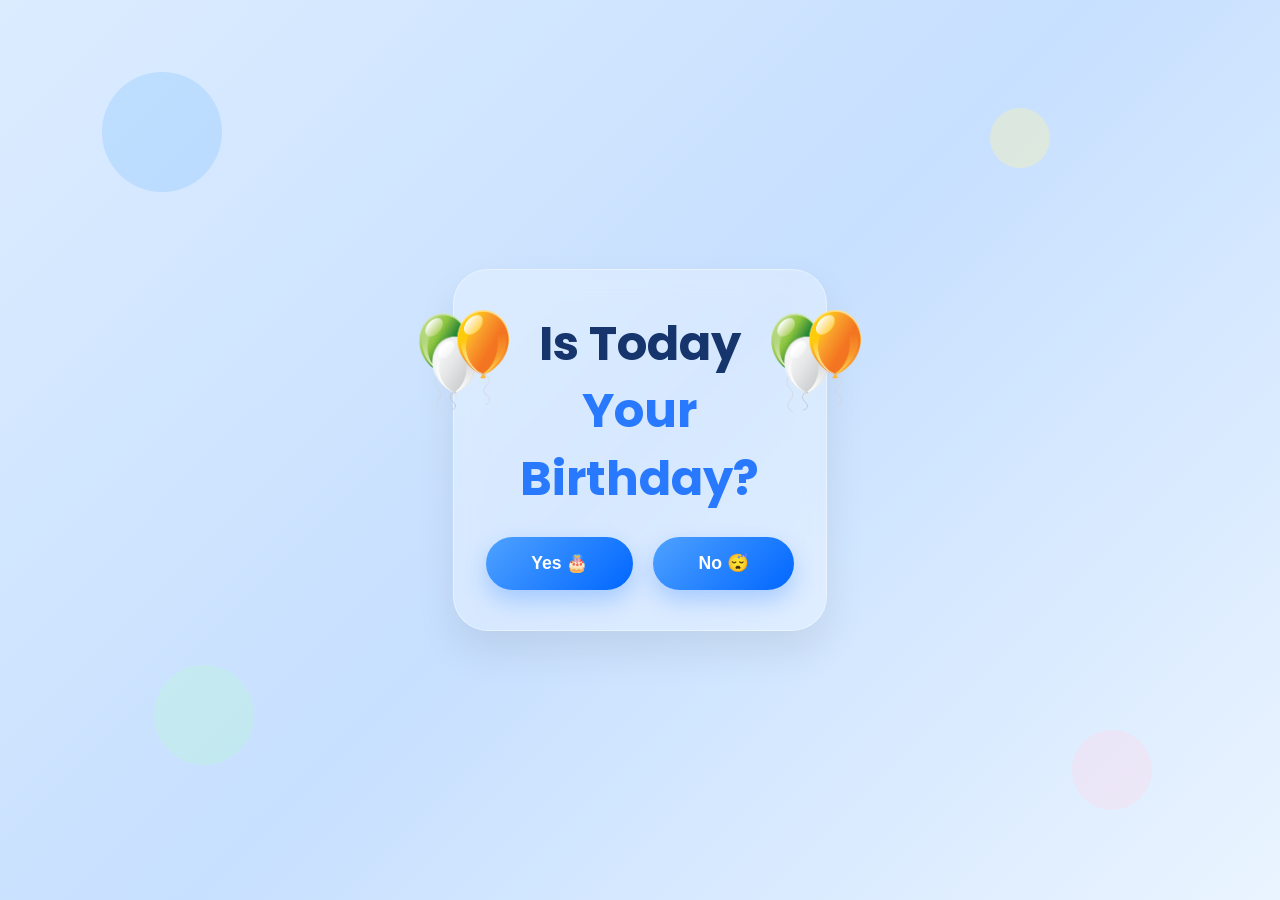
<file: index.html>
<!DOCTYPE html>
<html lang="en">

<head>
    <meta charset="UTF-8">
    <meta name="viewport" content="width=device-width, initial-scale=1.0">
    <title>Birthday Surprise</title>

    <!-- Google Font -->
    <link href="https://fonts.googleapis.com/css2?family=Poppins:wght@400;500;600;700&display=swap" rel="stylesheet">

    <style>
        * {
            margin: 0;
            padding: 0;
            box-sizing: border-box;
        }
        
        body {
            font-family: 'Poppins', sans-serif;
            min-height: 100vh;
            overflow-y: auto;
            overflow-x: hidden;
            display: flex;
            justify-content: center;
            align-items: center;
            background: linear-gradient(135deg, #dcecff, #c7e0ff, #eaf4ff);
            position: relative;
        }
        /* Floating background circles */
        
        .circle {
            position: absolute;
            border-radius: 50%;
            opacity: 0.35;
            animation: float 6s infinite ease-in-out;
        }
        
        .circle1 {
            width: 120px;
            height: 120px;
            background: #8ec5ff;
            top: 8%;
            left: 8%;
        }
        
        .circle2 {
            width: 80px;
            height: 80px;
            background: #ffd6e7;
            bottom: 10%;
            right: 10%;
            animation-delay: 1s;
        }
        
        .circle3 {
            width: 60px;
            height: 60px;
            background: #fff3a3;
            top: 12%;
            right: 18%;
            animation-delay: 2s;
        }
        
        .circle4 {
            width: 100px;
            height: 100px;
            background: #b8f7d4;
            bottom: 15%;
            left: 12%;
            animation-delay: 3s;
        }
        
        @keyframes float {
            0%,
            100% {
                transform: translateY(0px);
            }
            50% {
                transform: translateY(-18px);
            }
        }
        /* Confetti */
        
        .confetti {
            position: absolute;
            width: 12px;
            height: 12px;
            border-radius: 3px;
            top: -20px;
            animation: fall linear infinite;
        }
        
        .confetti:nth-child(1) {
            left: 10%;
            background: #ff7eb3;
            animation-duration: 6s;
        }
        
        .confetti:nth-child(2) {
            left: 25%;
            background: #7afcff;
            animation-duration: 8s;
        }
        
        .confetti:nth-child(3) {
            left: 40%;
            background: #fff3a3;
            animation-duration: 5s;
        }
        
        .confetti:nth-child(4) {
            left: 60%;
            background: #ffffff;
            animation-duration: 7s;
        }
        
        .confetti:nth-child(5) {
            left: 80%;
            background: #cdb4ff;
            animation-duration: 6s;
        }
        
        @keyframes fall {
            0% {
                transform: translateY(-20px) rotate(0deg);
            }
            100% {
                transform: translateY(110vh) rotate(360deg);
            }
        }
        /* Main Card */
        
        .card {
            width: 90%;
            max-width: 650px;
            background: rgba(255, 255, 255, 0.28);
            backdrop-filter: blur(15px);
            border: 1px solid rgba(255, 255, 255, 0.4);
            border-radius: 35px;
            padding: 40px 25px;
            margin: 20px auto;
            text-align: center;
            position: relative;
            box-shadow: 0 20px 40px rgba(0, 0, 0, 0.08);
            animation: popup 0.8s ease;
        }
        
        @keyframes popup {
            from {
                opacity: 0;
                transform: scale(0.7);
            }
            to {
                opacity: 1;
                transform: scale(1);
            }
        }
        
        h1 {
            font-size: 3rem;
            line-height: 1.4;
            color: #16356d;
            margin-bottom: 25px;
        }
        
        .highlight {
            color: #2979ff;
        }
        /* Images */
        
        .balloon {
            width: 90px;
            position: absolute;
            animation: balloonFloat 4s infinite ease-in-out;
        }
        
        .balloon-left {
            left: -35px;
            top: 40px;
        }
        
        .balloon-right {
            right: -35px;
            top: 40px;
            animation-delay: 1s;
        }
        
        .gift-image {
            width: 130px;
            margin-bottom: 20px;
            animation: shake 2s infinite;
        }
        
        .cake-image {
            width: 150px;
            position: absolute;
            bottom: -25px;
            right: -20px;
            animation: float 5s infinite ease-in-out;
        }
        
        @keyframes balloonFloat {
            0%,
            100% {
                transform: translateY(0px);
            }
            50% {
                transform: translateY(-15px);
            }
        }
        
        @keyframes shake {
            0%,
            100% {
                transform: rotate(0deg);
            }
            25% {
                transform: rotate(5deg);
            }
            75% {
                transform: rotate(-5deg);
            }
        }
        /* Buttons */
        
        .button-group {
            display: flex;
            justify-content: center;
            gap: 20px;
            flex-wrap: wrap;
        }
        
        button {
            padding: 16px 45px;
            border: none;
            border-radius: 50px;
            background: linear-gradient(135deg, #4fa2ff, #0066ff);
            color: white;
            font-size: 1.1rem;
            font-weight: 600;
            cursor: pointer;
            transition: 0.3s;
            box-shadow: 0 10px 25px rgba(0, 102, 255, 0.25);
        }
        
        button:hover {
            transform: translateY(-5px) scale(1.05);
        }
        
        .hidden {
            display: none;
        }
        /* Mobile */
        
        @media(max-width:768px) {
            h1 {
                font-size: 2rem;
            }
            .card {
                padding: 40px 25px;
            }
            .balloon {
                width: 60px;
            }
            .gift-image {
                width: 100px;
            }
            .cake-image {
                width: 100px;
                right: -10px;
            }
            button {
                width: 100%;
            }
        }
    </style>
</head>

<body>

    <!-- Background Decorations -->

    <div class="circle circle1"></div>
    <div class="circle circle2"></div>
    <div class="circle circle3"></div>
    <div class="circle circle4"></div>

    <!-- Confetti -->

    <div class="confetti"></div>
    <div class="confetti"></div>
    <div class="confetti"></div>
    <div class="confetti"></div>
    <div class="confetti"></div>

    <!-- Birthday Question -->

    <div id="birthdayQuestion">

        <div class="card">

            <!-- Balloons -->
            <img src="assets/balloon.png" class="balloon balloon-left">
            <img src="assets/balloon.png" class="balloon balloon-right">

            <h1>
                Is Today <br>
                <span class="highlight">Your Birthday?</span>
            </h1>

            <div class="button-group">
                <button onclick="handleYes()">Yes 🎂</button>
                <button onclick="handleNo()">No 😴</button>
            </div>

        </div>

    </div>

    <!-- Gift Section -->

    <div id="giftBox" class="hidden">

        <div class="card">

            <!-- Gift Image -->
            <img src="assets/gift.png" class="gift-image">

            <h1>
                I made something <br>
                <span class="highlight">special for you</span>
            </h1>

            <button onclick="openSurprise()">
                Open ✨
            </button>



        </div>

    </div>

    <!-- No Birthday -->

    <div id="noBirthday" class="hidden">

        <div class="card">

            <h1>
                <br> There’s no surprise for you today 🙃
            </h1>

            <button onclick="goBackToBirthday()">
                Back
            </button>

        </div>

    </div>

    <script>
        function handleYes() {
            document.getElementById("birthdayQuestion").classList.add("hidden");
            document.getElementById("giftBox").classList.remove("hidden");
        }

        function handleNo() {
            document.getElementById("birthdayQuestion").classList.add("hidden");
            document.getElementById("noBirthday").classList.remove("hidden");
        }

        function goBackToBirthday() {
            document.getElementById("noBirthday").classList.add("hidden");
            document.getElementById("birthdayQuestion").classList.remove("hidden");
        }

        function openSurprise() {



            window.location.href = "video.html";
        }
    </script>

</body>

</html>
</file>
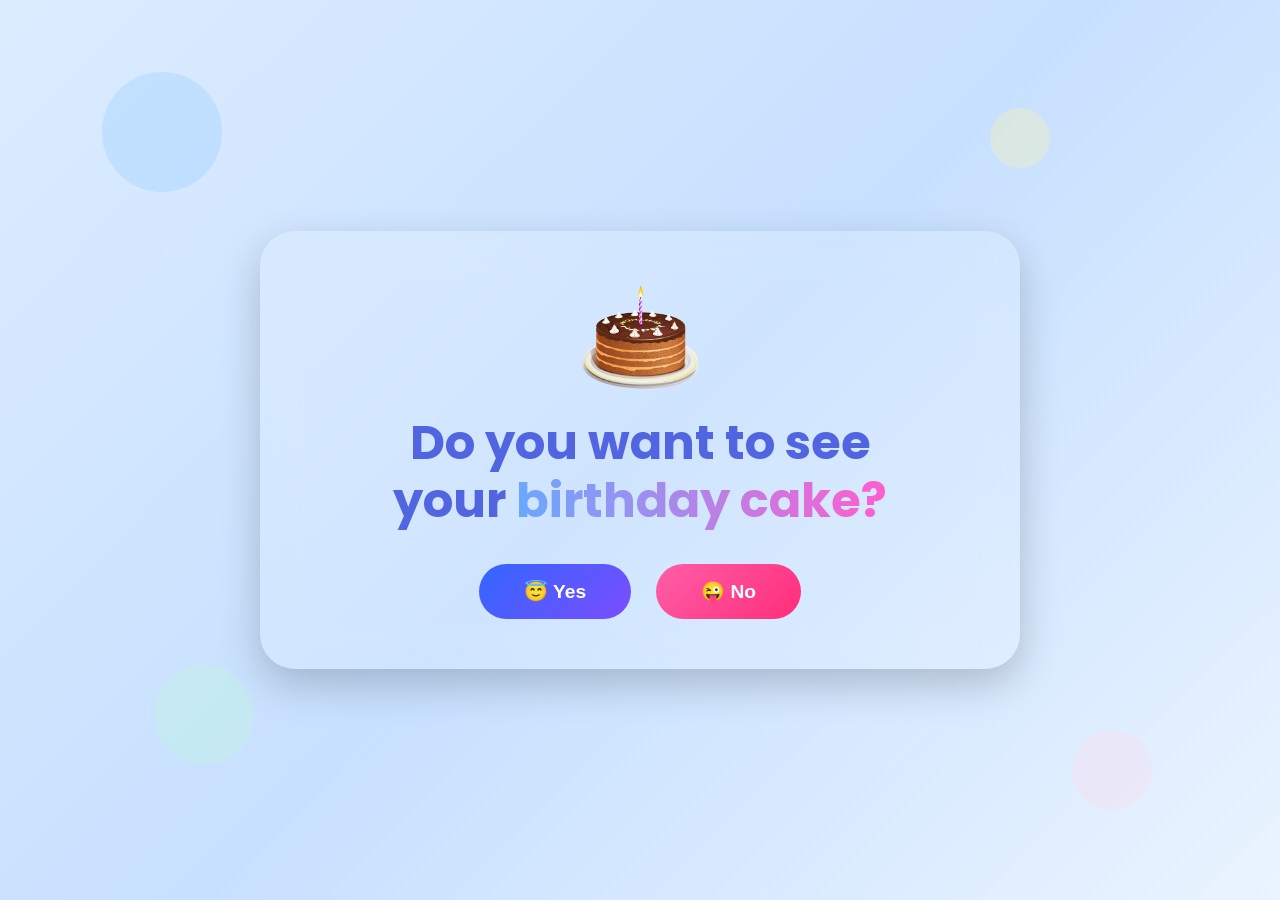
<file: cake.html>
<!DOCTYPE html>
<html lang="en">

<head>
    <meta charset="UTF-8">
    <meta name="viewport" content="width=device-width, initial-scale=1.0">
    <title>Birthday Cake</title>

    <link href="https://fonts.googleapis.com/css2?family=Poppins:wght@400;500;600;700&display=swap" rel="stylesheet">

    <style>
        * {
            margin: 0;
            padding: 0;
            box-sizing: border-box;
        }
        
        body {
            font-family: 'Poppins', sans-serif;
            min-height: 100vh;
            overflow-y: auto;
            overflow-x: hidden;
            display: flex;
            justify-content: center;
            align-items: center;
            background: linear-gradient(135deg, #dcecff, #c7e0ff, #eaf4ff);
        }
        /* Floating circles */
        
        .circle {
            position: absolute;
            border-radius: 50%;
            opacity: 0.3;
            animation: float 6s infinite ease-in-out;
        }
        
        .circle1 {
            width: 120px;
            height: 120px;
            background: #8ec5ff;
            top: 8%;
            left: 8%;
        }
        
        .circle2 {
            width: 80px;
            height: 80px;
            background: #ffd6e7;
            bottom: 10%;
            right: 10%;
            animation-delay: 1s;
        }
        
        .circle3 {
            width: 60px;
            height: 60px;
            background: #fff3a3;
            top: 12%;
            right: 18%;
            animation-delay: 2s;
        }
        
        .circle4 {
            width: 100px;
            height: 100px;
            background: #b8f7d4;
            bottom: 15%;
            left: 12%;
            animation-delay: 3s;
        }
        
        @keyframes float {
            0%,
            100% {
                transform: translateY(0px);
            }
            50% {
                transform: translateY(-18px);
            }
        }
        /* POPUP */
        
        .popup {
            width: 90%;
            max-width: 760px;
            background: rgba(255, 255, 255, 0.15);
            backdrop-filter: blur(18px);
            border-radius: 35px;
            padding: 50px 40px;
            text-align: center;
            box-shadow: 0 15px 40px rgba(0, 0, 0, 0.2);
        }
        
        .cake-icon {
            width: 120px;
            margin-bottom: 15px;
            animation: float 3s ease-in-out infinite;
        }
        
        h1 {
            color: rgb(82, 101, 224);
            font-size: 3rem;
            margin-bottom: 35px;
            line-height: 1.2;
        }
        
        .highlight {
            background: linear-gradient(90deg, #6aa8ff, #ff5ecf);
            -webkit-background-clip: text;
            -webkit-text-fill-color: transparent;
        }
        /* BUTTONS */
        
        .button-group {
            display: flex;
            justify-content: center;
            gap: 25px;
            flex-wrap: wrap;
        }
        
        button {
            border: none;
            padding: 16px 45px;
            border-radius: 60px;
            font-size: 1.2rem;
            font-weight: 600;
            cursor: pointer;
            color: white;
            transition: 0.3s;
        }
        
        .yes-btn {
            background: linear-gradient(135deg, #3366ff, #7b4dff);
        }
        
        .no-btn {
            background: linear-gradient(135deg, #ff5ea8, #ff2d7a);
        }
        
        button:hover {
            transform: translateY(-5px) scale(1.05);
        }
        /* CAKE SECTION */
        
        .cake-section {
            display: none;
            flex-direction: column;
            align-items: center;
            text-align: center;
        }
        
        .cake-img {
            max-width: 320px;
            width: 100%;
            margin-top: 25px;
            border-radius: 25px;
            box-shadow: 0 10px 30px rgba(0, 0, 0, 0.3);
        }
        
        .cake-message {
            color: #111;
            font-size: 2rem;
            margin-top: 20px;
            font-weight: 600;
        }
        /* MEMORIES BUTTON */
        
        .memory-btn {
            margin-top: 25px;
            padding: 14px 40px;
            border: none;
            border-radius: 50px;
            background: linear-gradient(135deg, #00c6ff, #0072ff);
            color: white;
            font-size: 1.1rem;
            font-weight: 600;
            cursor: pointer;
            transition: 0.3s;
        }
        
        .memory-btn:hover {
            transform: scale(1.08);
        }
        /* NO CAKE SCREEN */
        
        .no-cake-screen {
            position: fixed;
            top: 0;
            left: 0;
            width: 100%;
            height: 100%;
            background: rgba(0, 0, 0, 0.5);
            backdrop-filter: blur(10px);
            display: none;
            justify-content: center;
            align-items: center;
            z-index: 9999;
        }
        /* CARD */
        
        .no-card {
            background: linear-gradient(135deg, #6a5acd, #8a7fff);
            padding: 40px 30px;
            border-radius: 25px;
            text-align: center;
            width: 90%;
            max-width: 420px;
            box-shadow: 0 20px 50px rgba(0, 0, 0, 0.4);
            animation: popIn 0.5s ease;
        }
        
        .no-card h1 {
            font-size: 1.8rem;
            color: white;
            margin-bottom: 15px;
        }
        
        .no-card button {
            padding: 12px 35px;
            border: none;
            border-radius: 50px;
            background: white;
            color: #6a5acd;
            font-weight: bold;
            cursor: pointer;
        }
        
        .no-card button:hover {
            transform: scale(1.1);
        }
        
        @keyframes popIn {
            from {
                transform: scale(0.6);
                opacity: 0;
            }
            to {
                transform: scale(1);
                opacity: 1;
            }
        }
        /* MOBILE */
        
        @media (max-width: 768px) {
            h1 {
                font-size: 2rem;
            }
            .cake-img {
                width: 90%;
            }
            button {
                width: 100%;
            }
        }
    </style>
</head>

<body>

    <!-- BACKGROUND -->
    <div class="circle circle1"></div>
    <div class="circle circle2"></div>
    <div class="circle circle3"></div>
    <div class="circle circle4"></div>

    <!-- QUESTION -->
    <div class="popup" id="questionBox">

        <img src="assets/cake.png" class="cake-icon">

        <h1>
            Do you want to see <br> your <span class="highlight">birthday cake?</span>
        </h1>

        <div class="button-group">
            <button class="yes-btn" onclick="goCake()">😇 Yes</button>
            <button class="no-btn" onclick="noCake()">😜 No</button>
        </div>

    </div>

    <!-- CAKE -->
    <div class="cake-section" id="cakeSection">

        <p class="cake-message">This cake is specially for you! 🎂</p>

        <img src="assets/images/cake.jpg" class="cake-img">

        <!-- MEMORIES BUTTON -->
        <button class="memory-btn" onclick="nextMemories()">
            See Memories 🤩
        </button>

    </div>

    <!-- NO CAKE SCREEN -->
    <div class="no-cake-screen" id="noCakeScreen">
        <div class="no-card">
            <h1>😜 You have no cake today!</h1>
            <button onclick="closeNoCake()">Go Back</button>
        </div>
    </div>

    <script>
        function goCake() {
            document.getElementById("questionBox").style.display = "none";
            document.getElementById("cakeSection").style.display = "flex";
        }

        function noCake() {
            document.getElementById("noCakeScreen").style.display = "flex";
        }

        function closeNoCake() {
            document.getElementById("noCakeScreen").style.display = "none";
        }

        function nextMemories() {
            window.location.href = "memories.html";
        }
    </script>

</body>

</html>
</file>
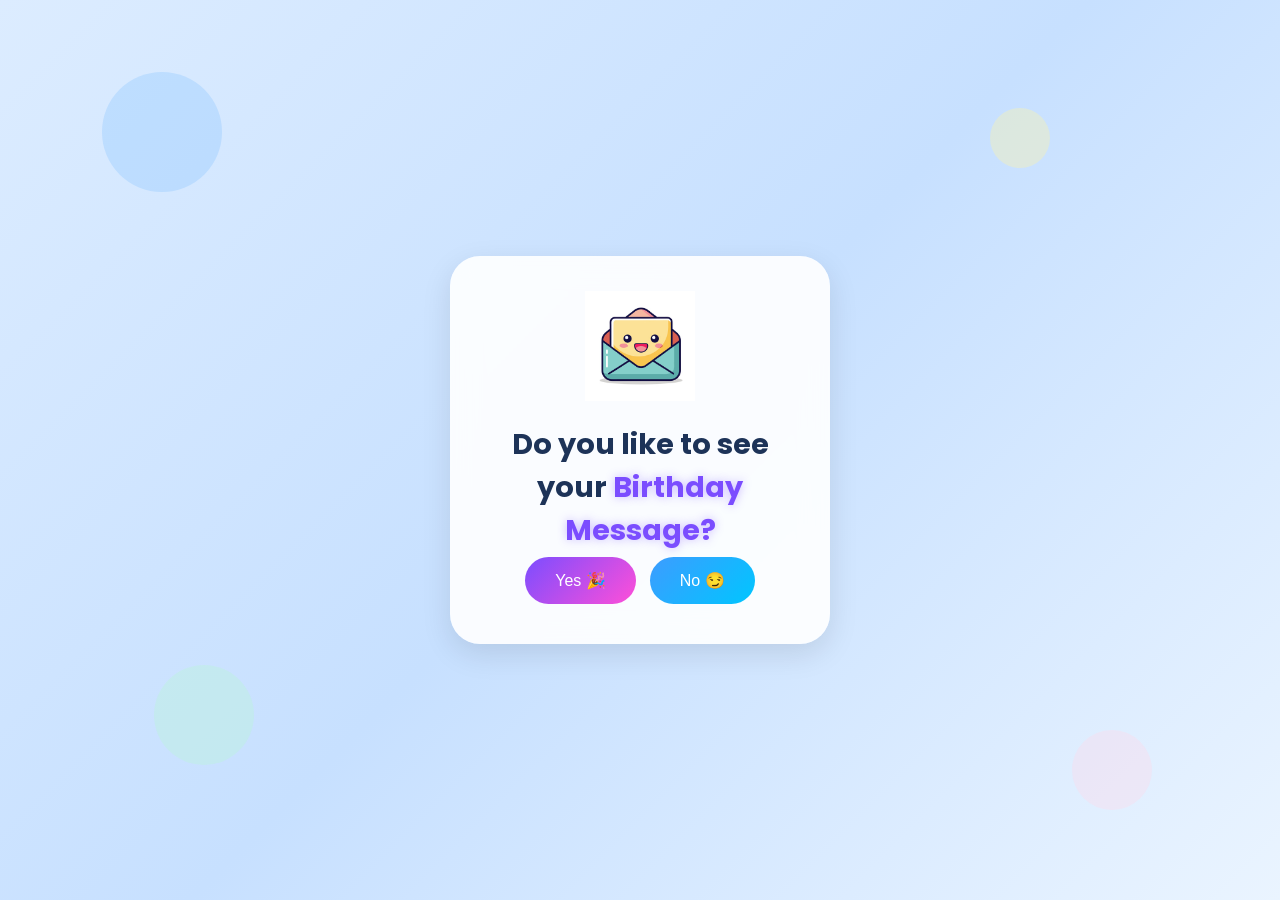
<file: message.html>
<!DOCTYPE html>
<html lang="en">

<head>
    <meta charset="UTF-8" />
    <meta name="viewport" content="width=device-width, initial-scale=1.0" />
    <title>Special Birthday Message</title>

    <link href="https://fonts.googleapis.com/css2?family=Poppins:wght@300;400;500;600;700&display=swap" rel="stylesheet">

    <style>
        * {
            margin: 0;
            padding: 0;
            box-sizing: border-box;
        }
        
        body {
            font-family: 'Poppins', sans-serif;
            min-height: 100vh;
            overflow-y: auto;
            overflow-x: hidden;
            display: flex;
            justify-content: center;
            align-items: center;
            background: linear-gradient(135deg, #dcecff, #c7e0ff, #eaf4ff);
            position: relative;
        }
        /* ===== BACKGROUND FLOATING CIRCLES ===== */
        
        .circle {
            position: absolute;
            border-radius: 50%;
            opacity: 0.35;
            animation: float 6s infinite ease-in-out;
        }
        
        .circle1 {
            width: 120px;
            height: 120px;
            background: #8ec5ff;
            top: 8%;
            left: 8%;
        }
        
        .circle2 {
            width: 80px;
            height: 80px;
            background: #ffd6e7;
            bottom: 10%;
            right: 10%;
        }
        
        .circle3 {
            width: 60px;
            height: 60px;
            background: #fff3a3;
            top: 12%;
            right: 18%;
        }
        
        .circle4 {
            width: 100px;
            height: 100px;
            background: #b8f7d4;
            bottom: 15%;
            left: 12%;
        }
        
        @keyframes float {
            0%,
            100% {
                transform: translateY(0px);
            }
            50% {
                transform: translateY(-18px);
            }
        }
        /* ===== CONFETTI ===== */
        
        .confetti {
            position: absolute;
            width: 10px;
            height: 10px;
            background: red;
            top: -10px;
            animation: fall linear infinite;
        }
        
        @keyframes fall {
            0% {
                transform: translateY(-10px) rotate(0);
                opacity: 1;
            }
            100% {
                transform: translateY(100vh) rotate(360deg);
                opacity: 0;
            }
        }
        /* ===== POPUP ===== */
        
        .overlay {
            width: 100%;
            display: flex;
            justify-content: center;
            align-items: center;
        }
        
        .popup {
            width: 90%;
            max-width: 380px;
            padding: 35px 25px;
            border-radius: 30px;
            text-align: center;
            background: rgba(255, 255, 255, 0.9);
            backdrop-filter: blur(14px);
            box-shadow: 0 10px 30px rgba(0, 0, 0, 0.1);
            animation: popup 0.8s ease;
        }
        
        @keyframes popup {
            from {
                transform: scale(0.8);
                opacity: 0;
            }
            to {
                transform: scale(1);
                opacity: 1;
            }
        }
        
        .envelope {
            width: 110px;
            margin-bottom: 15px;
            animation: bounce 2s infinite;
        }
        
        @keyframes bounce {
            0%,
            100% {
                transform: translateY(0);
            }
            50% {
                transform: translateY(-10px);
            }
        }
        
        h2 {
            font-size: 1.8rem;
            color: #1d3358;
        }
        
        h2 span {
            color: #7b4dff;
            text-shadow: 0 0 10px rgba(123, 77, 255, 0.4);
        }
        
        .button-group button {
            border: none;
            padding: 14px 30px;
            border-radius: 50px;
            font-size: 16px;
            cursor: pointer;
            color: white;
            margin: 5px;
            transition: 0.3s;
        }
        
        .yes-btn {
            background: linear-gradient(135deg, #7b4dff, #ff4fd8);
        }
        
        .no-btn {
            background: linear-gradient(135deg, #3d9cff, #00c6ff);
        }
        
        .button-group button:hover {
            transform: scale(1.05);
        }
        /* ===== MESSAGE CARD ===== */
        
        .message-card {
            display: none;
            width: 95%;
            max-width: 650px;
            padding: 35px 25px;
            border-radius: 30px;
            text-align: center;
            background: rgba(255, 255, 255, 0.95);
            box-shadow: 0 15px 40px rgba(0, 0, 0, 0.15);
            animation: fadeIn 1s ease;
        }
        
        @keyframes fadeIn {
            from {
                opacity: 0;
                transform: translateY(30px);
            }
            to {
                opacity: 1;
                transform: translateY(0);
            }
        }
        
        .message-card h1 {
            font-size: 2.3rem;
            background: linear-gradient(90deg, #ff4fd8, #7b4dff);
            -webkit-background-clip: text;
            -webkit-text-fill-color: transparent;
            animation: glow 2s infinite;
        }
        
        @keyframes glow {
            0%,
            100% {
                text-shadow: 0 0 10px #ff4fd8;
            }
            50% {
                text-shadow: 0 0 20px #7b4dff;
            }
        }
        
        .cake-message {
            margin: 10px 0;
            font-size: 16px;
            opacity: 0;
            animation: slideUp 0.8s forwards;
        }
        
        .cake-message:nth-child(2) {
            animation-delay: 0.3s;
        }
        
        .cake-message:nth-child(3) {
            animation-delay: 0.6s;
        }
        
        .cake-message:nth-child(4) {
            animation-delay: 0.9s;
        }
        
        .cake-message:nth-child(5) {
            animation-delay: 1.2s;
        }
        
        .cake-message:nth-child(6) {
            animation-delay: 1.5s;
        }
        
        .cake-message:nth-child(7) {
            animation-delay: 1.8s;
        }
        
        @keyframes slideUp {
            from {
                transform: translateY(20px);
                opacity: 0;
            }
            to {
                transform: translateY(0);
                opacity: 1;
            }
        }
        
        .home-btn {
            margin-top: 20px;
            padding: 12px 30px;
            border: none;
            border-radius: 50px;
            background: linear-gradient(135deg, #ff4fd8, #7b4dff);
            color: white;
            cursor: pointer;
            transition: 0.3s;
        }
        
        .home-btn:hover {
            transform: scale(1.05);
        }
    </style>
</head>

<body>

    <!-- Background -->
    <div class="circle circle1"></div>
    <div class="circle circle2"></div>
    <div class="circle circle3"></div>
    <div class="circle circle4"></div>

    <!-- Confetti -->
    <script>
        for (let i = 0; i < 30; i++) {
            let confetti = document.createElement("div");
            confetti.classList.add("confetti");
            confetti.style.left = Math.random() * 100 + "vw";
            confetti.style.background = `hsl(${Math.random()*360},100%,60%)`;
            confetti.style.animationDuration = (Math.random() * 3 + 2) + "s";
            document.body.appendChild(confetti);
        }
    </script>

    <!-- QUESTION -->
    <div id="messageOverlay" class="overlay">

        <div class="popup">
            <img src="assets/envelope.jpg" class="envelope">

            <h2>Do you like to see your <span>Birthday Message?</span></h2>

            <div class="button-group">
                <button class="yes-btn" onclick="yesMessage()">Yes 🎉</button>
                <button class="no-btn" onclick="noMessage()">No 😏</button>
            </div>
        </div>

    </div>

    <!-- YES MESSAGE -->
    <div class="message-card" id="messageContent">

        <h1>Happy Birthday Chami!</h1>

        <p class="cake-message">I hope your day is full of smiles, joy and all the happiness 🤩</p>
        <p class="cake-message">You have such a kind and beautiful heart. The way you help others and care for people is really amazing.</p>
        <p class="cake-message">Don’t ever change that. Keep smiling and shining every day.</p>
        <p class="cake-message"> Enjoy your special day, eat lots of cake and create beautiful memories.</p>
        <p class="cake-message">Wishing you happiness, success and everything you hope for 🤝✨</p>
        <p class="cake-message">Take care always, Chami Aiya...</p>
        <p class="cake-message">
            Happy Birthday againnn 🎉
            <br><br> ( From Vinoo 🌸)
        </p>

        <button class="home-btn" onclick="goHome()">Home Page</button>
    </div>

    <!-- NO MESSAGE -->
    <div class="message-card" id="noContent">

        <h1>Bye Bye 👋</h1>

        <p class="cake-message">You have no birthday message today 😌</p>

        <button class="home-btn" onclick="goBack()">Back</button>
    </div>

    <script>
        function yesMessage() {
            document.getElementById('messageOverlay').style.display = 'none';
            document.getElementById('messageContent').style.display = 'block';
        }

        function noMessage() {
            document.getElementById('messageOverlay').style.display = 'none';
            document.getElementById('noContent').style.display = 'block';
        }

        function goHome() {
            window.location.href = "index.html";
        }

        function goBack() {
            window.location.href = "message.html";
        }
    </script>

</body>

</html>
</file>
